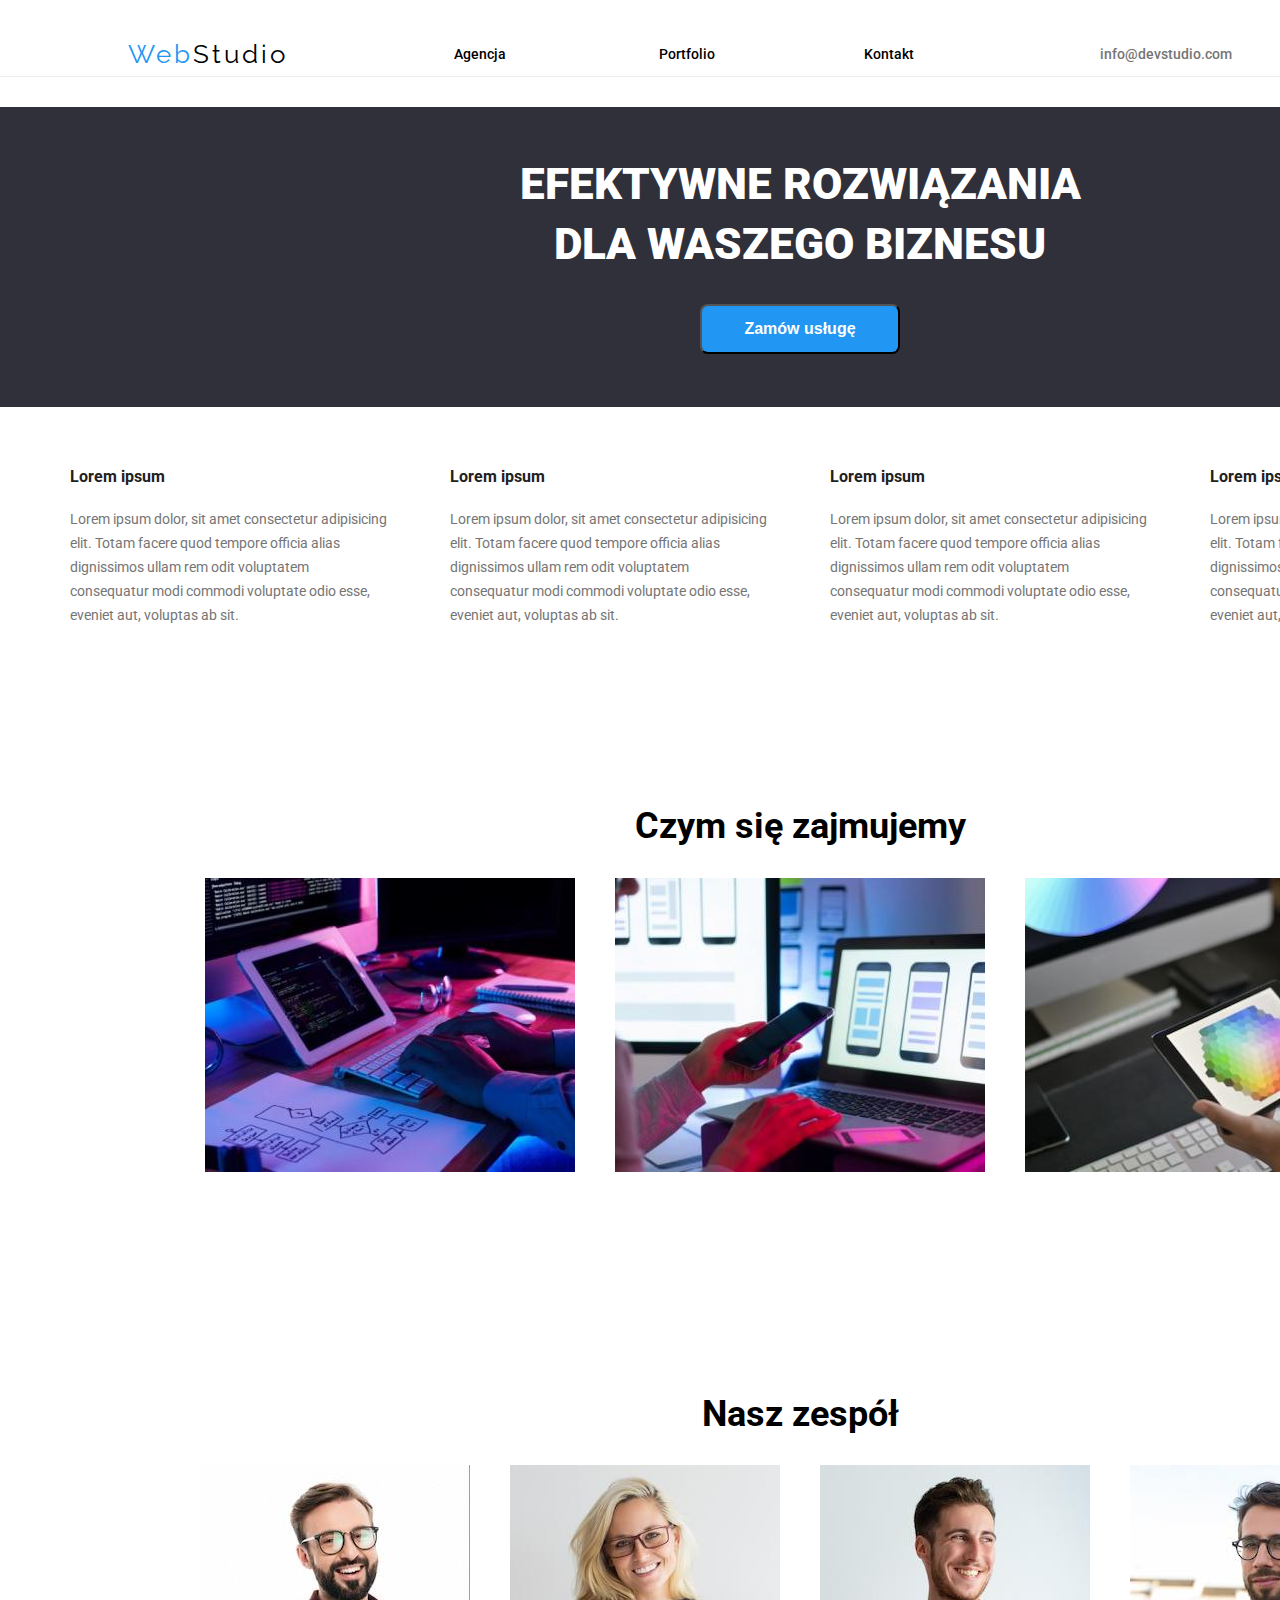
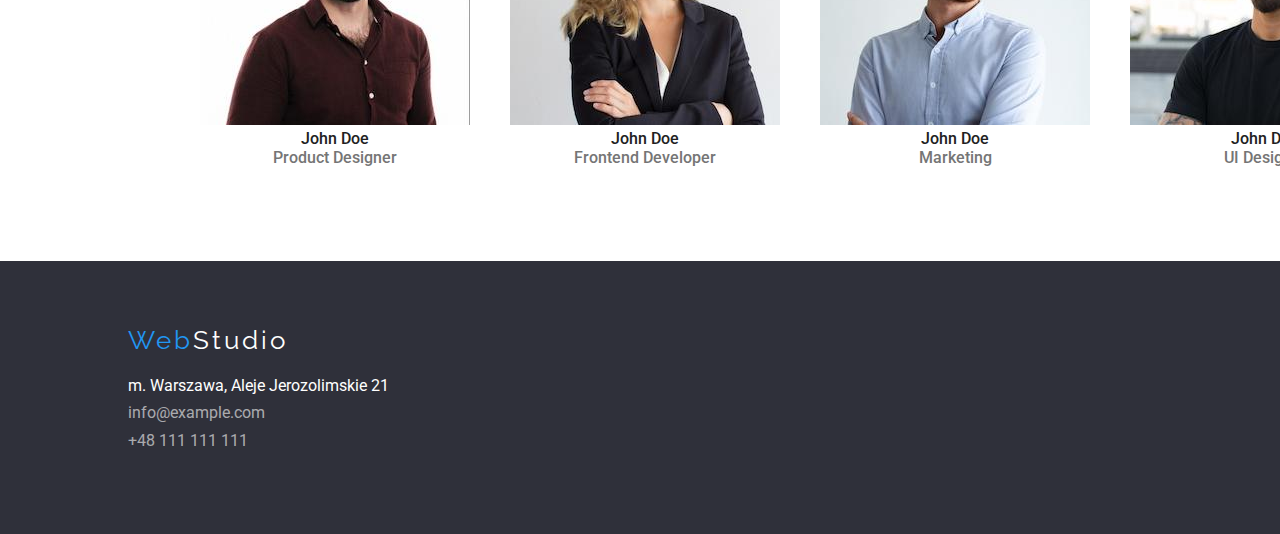
<file: index.html>
<!DOCTYPE html>
<html lang="pl">
  <head>
    <meta charset="UTF-8" />
    <title>WebStudio</title>
    <link rel="preconnect" href="https://fonts.googleapis.com" />
    <link rel="preconnect" href="https://fonts.gstatic.com" crossorigin />
    <link
      href="https://fonts.googleapis.com/css2?family=Raleway:wght@700&family=Roboto:wght@400;500;700;900&display=swap"
      rel="stylesheet"
    />
    <link
      rel="stylesheet"
      href="https://github.com/sindresorhus/modern-normalize/blob/main/modern-normalize.css"
    />

    <link rel="stylesheet" href="css/styles.css" />
  </head>

  <body>
    <header>
      <div class="main-menu container">
        <div class="logo">
          <a href="index.html"><span class="logo-color">Web</span>Studio</a>
        </div>
        <nav>
          <ul class="navigation container">
            <li><a href="agency.html">Agencja</a></li>
            <li><a href="portfolio.html">Portfolio</a></li>
            <li><a href="contact.html">Kontakt</a></li>
          </ul>
        </nav>
        <ul class="contacts container">
          <li>
            <a href="mailto:info@devstudio.com">info@devstudio.com</a>
          </li>
          <li><a href="tel:+48111111111">+48 111 111 111</a></li>
        </ul>
      </div>

      <div class="order-services">
        <h1>EFEKTYWNE ROZWIĄZANIA DLA WASZEGO BIZNESU</h1>
        <button type="button">Zamów usługę</button>
      </div>
    </header>

    <main>
      <article class="container">
        <section>
          <h3>Lorem ipsum</h3>
          <p>
            Lorem ipsum dolor, sit amet consectetur adipisicing elit. Totam
            facere quod tempore officia alias dignissimos ullam rem odit
            voluptatem consequatur modi commodi voluptate odio esse, eveniet
            aut, voluptas ab sit.
          </p>
        </section>

        <section>
          <h3>Lorem ipsum</h3>
          <p>
            Lorem ipsum dolor, sit amet consectetur adipisicing elit. Totam
            facere quod tempore officia alias dignissimos ullam rem odit
            voluptatem consequatur modi commodi voluptate odio esse, eveniet
            aut, voluptas ab sit.
          </p>
        </section>

        <section>
          <h3>Lorem ipsum</h3>
          <p>
            Lorem ipsum dolor, sit amet consectetur adipisicing elit. Totam
            facere quod tempore officia alias dignissimos ullam rem odit
            voluptatem consequatur modi commodi voluptate odio esse, eveniet
            aut, voluptas ab sit.
          </p>
        </section>

        <section>
          <h3>Lorem ipsum</h3>
          <p>
            Lorem ipsum dolor, sit amet consectetur adipisicing elit. Totam
            facere quod tempore officia alias dignissimos ullam rem odit
            voluptatem consequatur modi commodi voluptate odio esse, eveniet
            aut, voluptas ab sit.
          </p>
        </section>
      </article>

      <section class="our-work">
        <h2 class="our-work-title">Czym się zajmujemy</h2>
        <div class="our-work-images">
          <figure>
            <img
              class="work-1"
              src="images/work-1.jpg"
              alt="Programista wpisuje kod"
              width="370"
              height="294"
            />
          </figure>
          <figure>
            <img
              class="work-2"
              src="images/work-2.jpg"
              alt="Webmaster sprawdza wygląd strony na smartphonie"
              width="370"
              height="294"
            />
          </figure>
          <figure>
            <img
              class="work-3"
              src="images/work-3.jpg"
              alt="Pracownik IT dobiera paletę kolorów do strony www"
              width="370"
              height="294"
            />
          </figure>
        </div>
      </section>

      <section class="our-team">
        <h2 class="our-team-title">Nasz zespół</h2>
        <div class="our-team-images">
          <figure>
            <img
              class="our-team-picture"
              src="images/employee-1.jpg"
              alt="John Doe - Product Designer"
              width="270"
              height="260"
            />
            <figcaption>
              John Doe
              <a href="#">Product Designer</a>
            </figcaption>
          </figure>

          <figure>
            <img
              class="our-team-picture"
              src="images/employee-2.jpg"
              alt="John Doe - Frontend Developer"
              width="270"
              height="260"
            />
            <figcaption>
              John Doe
              <a href="#">Frontend Developer</a>
            </figcaption>
          </figure>

          <figure>
            <img
              class="our-team-picture"
              src="images/employee-3.jpg"
              alt="John Doe - Marketing"
              width="270"
              height="260"
            />
            <figcaption>
              John Doe
              <a href="#">Marketing</a>
            </figcaption>
          </figure>

          <figure>
            <img
              class="our-team-picture"
              src="images/employee-4.jpg"
              alt="John Doe - UI Designer"
              width="270"
              height="260"
            />
            <figcaption>
              John Doe
              <a href="#">UI Designer</a>
            </figcaption>
          </figure>
        </div>
      </section>
    </main>

    <footer>
      <div class="logo">
        <a href="index.html"><span class="logo-color">Web</span>Studio</a>
      </div>
      <address class="container">
        <ul class="container-contact">
          <li>m. Warszawa, Aleje Jerozolimskie 21</li>
          <li><a href="mailto:info@example.com">info@example.com</a></li>
          <li><a href="tel:+48111111111">+48 111 111 111</a></li>
        </ul>
      </address>
    </footer>
  </body>
</html>
</file>
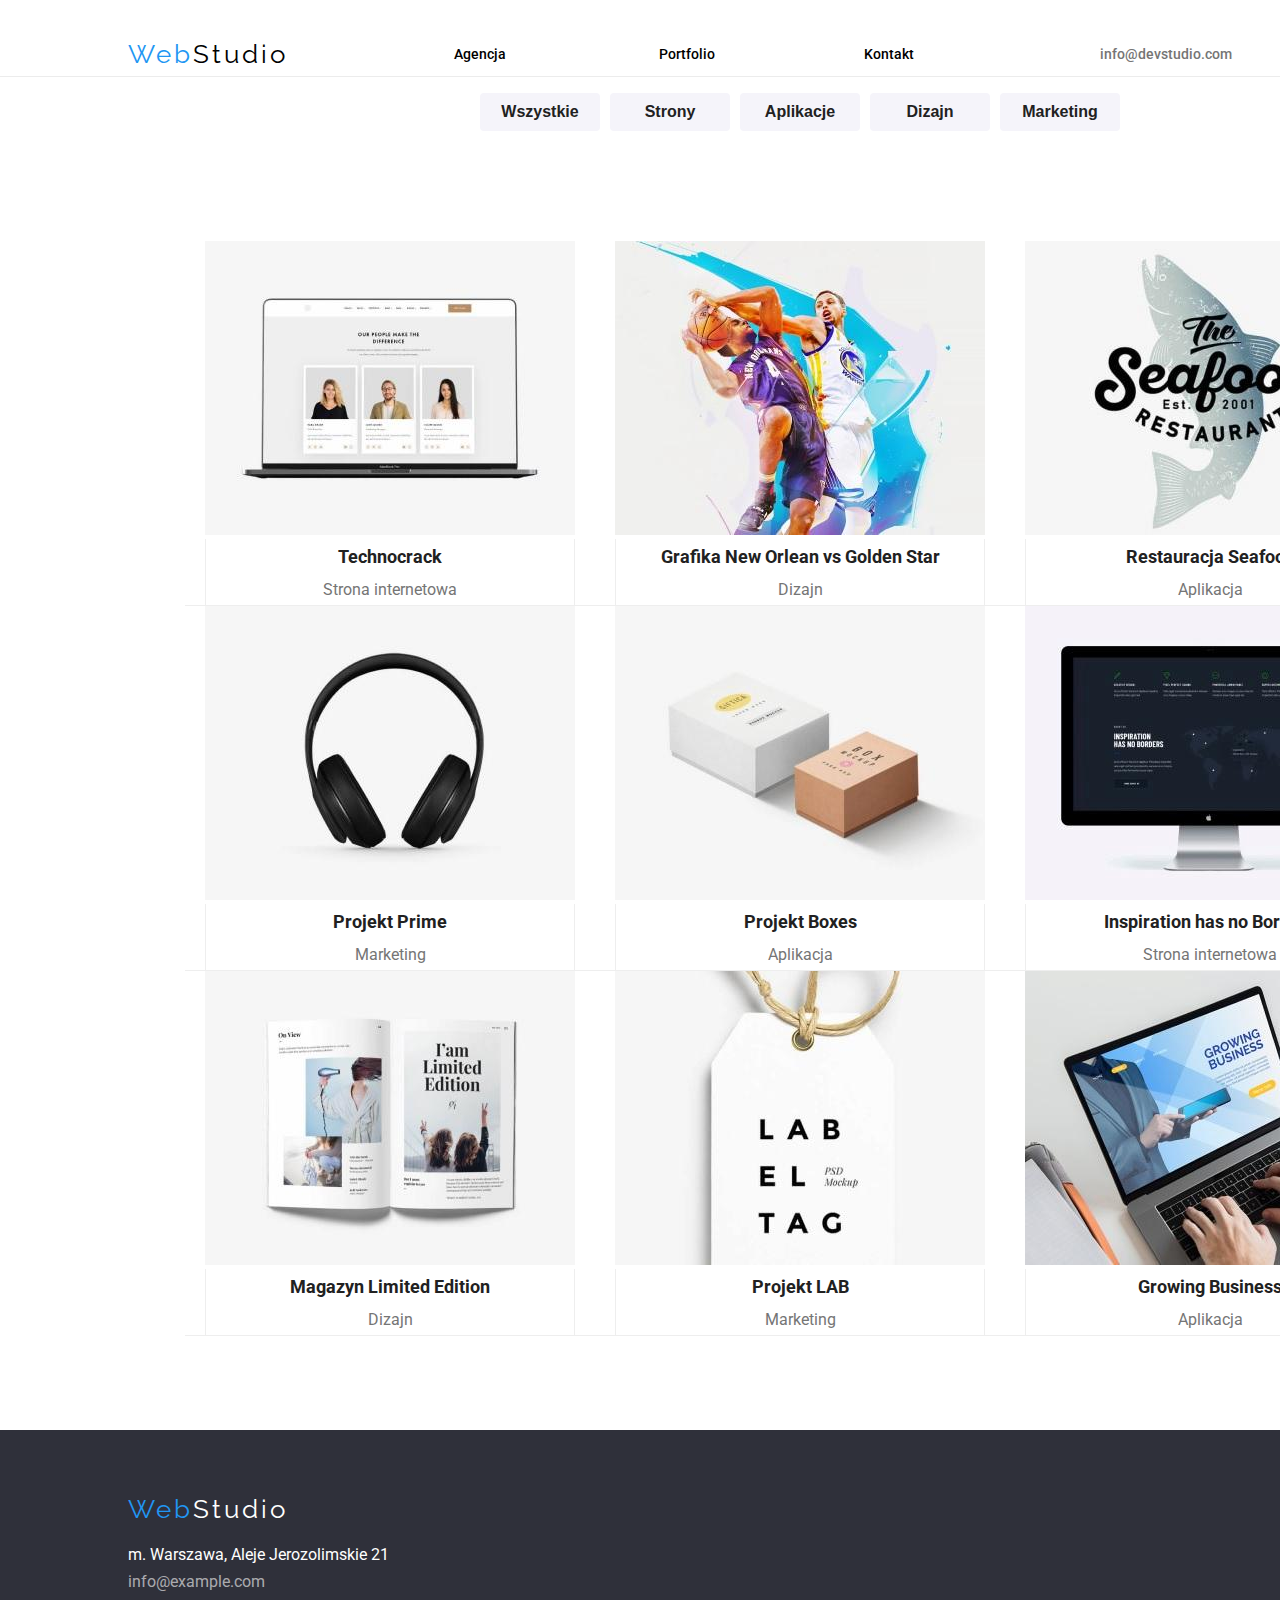
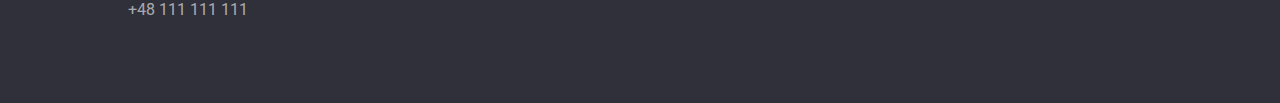
<file: portfolio.html>
<!DOCTYPE html>
<html lang="en">
  <head>
    <meta charset="UTF-8" />
    <meta http-equiv="X-UA-Compatible" content="IE=edge" />
    <meta name="viewport" content="width=device-width, initial-scale=1.0" />
    <link rel="preconnect" href="https://fonts.googleapis.com" />
    <link rel="preconnect" href="https://fonts.gstatic.com" crossorigin />
    <link
      href="https://fonts.googleapis.com/css2?family=Raleway:wght@700&family=Roboto:wght@400;500;700;900&display=swap"
      rel="stylesheet"
    />
    <link
      rel="stylesheet"
      href="https://github.com/sindresorhus/modern-normalize/blob/main/modern-normalize.css"
    />
    <link rel="stylesheet" href="css/styles.css" />
    <title>Studio</title>
  </head>
  <body>
    <header>
      <div class="main-menu container">
        <div class="logo">
          <a href="index.html"><span class="logo-color">Web</span>Studio</a>
        </div>
        <nav>
          <ul class="navigation container">
            <li><a href="agency.html">Agencja</a></li>
            <li><a href="portfolio.html">Portfolio</a></li>
            <li><a href="contact.html">Kontakt</a></li>
          </ul>
        </nav>
        <ul class="contacts container">
          <li>
            <a href="mailto:info@devstudio.com">info@devstudio.com</a>
          </li>
          <li><a href="tel:+48111111111">+48 111 111 111</a></li>
        </ul>
      </div>

      <div class="portfolio-menu">
        <ul class="portfolio-menu-buttons">
          <li><button type="button">Wszystkie</button></li>
          <li><button type="button">Strony</button></li>
          <li><button type="button">Aplikacje</button></li>
          <li><button type="button">Dizajn</button></li>
          <li><button type="button">Marketing</button></li>
        </ul>
      </div>
    </header>
    <main>
      <section class="tiles">
        <figure>
          <img
            src="images/site-1.jpg"
            alt="Strona internetowa na białym tle"
            width="370"
            height="294"
          />
          <figcaption>
            Technocrack
            <a href="#">Strona internetowa</a>
          </figcaption>
        </figure>

        <figure>
          <img
            src="images/design-1.jpg"
            alt="Akcja graczy koszykówki"
            width="370"
            height="294"
          />
          <figcaption>
            Grafika New Orlean vs Golden Star
            <a href="#">Dizajn</a>
          </figcaption>
        </figure>

        <figure>
          <img
            src="images/application-1.jpg"
            alt="Logo restauracji Seafood"
            width="370"
            height="294"
          />
          <figcaption>
            Restauracja Seafood
            <a href="#">Aplikacja</a>
          </figcaption>
        </figure>

        <figure>
          <img
            src="images/marketing-1.jpg"
            alt="Zdjęcie słuchawek nausznych"
            width="370"
            height="294"
          />
          <figcaption>
            Projekt Prime
            <a href="">Marketing</a>
          </figcaption>
        </figure>

        <figure>
          <img
            src="images/application-2.jpg"
            alt="Wizerunek dwóch kartonów"
            width="370"
            height="294"
          />
          <figcaption>
            Projekt Boxes
            <a href="#">Aplikacja</a>
          </figcaption>
        </figure>

        <figure>
          <img
            src="images/site-2.jpg"
            alt="Ekran z obrazem mapy świata"
            width="370"
            height="294"
          />
          <figcaption>
            Inspiration has no Borders
            <a href="#">Strona internetowa</a>
          </figcaption>
        </figure>

        <figure>
          <img
            src="images/design-2.jpg"
            alt="Książka o fryzjerstwie"
            width="370"
            height="294"
          />
          <figcaption>
            Magazyn Limited Edition
            <a href="#">Dizajn</a>
          </figcaption>
        </figure>

        <figure>
          <img
            src="images/marketing-2.jpg"
            alt="Zawieszka LAB EL TAG"
            width="370"
            height="294"
          />
          <figcaption>
            Projekt LAB
            <a href="#">Marketing</a>
          </figcaption>
        </figure>

        <figure>
          <img
            src="images/application-3.jpg"
            alt="Osoba obsługująca laptopa"
            width="370"
            height="294"
          />
          <figcaption>
            Growing Business
            <a href="#">Aplikacja</a>
          </figcaption>
        </figure>
      </section>
    </main>
    <footer>
      <div class="logo">
        <a href="index.html"><span class="logo-color">Web</span>Studio</a>
      </div>
      <address class="container">
        <ul class="container-contact">
          <li>m. Warszawa, Aleje Jerozolimskie 21</li>
          <li><a href="mailto:info@example.com">info@example.com</a></li>
          <li><a href="tel:+48111111111">+48 111 111 111</a></li>
        </ul>
      </address>
    </footer>
  </body>
</html>
</file>
<file: css/styles.css>
/* Reguły dotyczące strony głównej */
/* konfiguraccja elementów */
body {
  display: flex;
  flex-direction: column;
  font-family: "Roboto", sans-serif;
  width: 1600px;
  padding: 0px;
  margin: 0px;
  color: #000000;
  /*height: 2349px;*/
}

ul {
  padding: 0px;
}

a {
  color: inherit;
  text-decoration: none;
  font-style: normal;
}

.main-menu {
  border-bottom: 1px solid #ececec;
}

.logo {
  font-family: "Raleway", sans-serif;
  font-size: 26px;
  letter-spacing: 3px;
  line-height: 1.1738;
  text-decoration: none;
}

.logo-color,
address ul li a:hover,
nav ul li a:hover,
.container li a:hover,
figcaption a:hover {
  color: #2196f3;
}

address ul li a:focus,
nav ul li a:focus,
.container li a:focus,
figcaption a:focus {
  color: #ff0000;
}

.container {
  display: flex;
  justify-content: space-between;
  align-items: center;
}

nav .container {
  padding-left: 18%;
  justify-content: space-evenly;
}

.order-services {
  height: 300px;
  background-color: #2f303a;
  text-align: center;
  color: #ffffff;
}

.order-services h1 {
  font-weight: 900;
  font-size: 44px;
  line-height: 1.3636;
  padding-top: 3%;
  padding-left: 30%;
  padding-right: 30%;
}

.order-services button {
  cursor: pointer;
  background-color: #2196f3;
  width: 200px;
  height: 50px;
  color: #ffffff;
  border-radius: 8px;
  font-weight: 700;
  font-size: 16px;
  line-height: 1.875;
  text-align: center;
}

nav .navigation,
ul.contacts {
  font-weight: 500;
  font-size: 14px;
  line-height: 1.1721;
}

ul.contacts {
  color: #757575;
}

article.container section {
  padding: 0px 2%;
  font-size: 14px;
  line-height: 1.714;
}

article.container section h3 {
  color: #212121;
}

article.container section p {
  color: #757575;
}

.our-work {
  flex-direction: column;
}

.our-work-images figure,
.our-team-images figure,
.tiles figure {
  margin: 0px;
  padding: 0px 20px;
}

h2 {
  font-size: 36px;
  line-height: 1.1719;
}

.our-work-title {
  display: flex;
  flex-direction: column;
  align-items: center;
  justify-content: center;
  flex-wrap: nowrap;
}

.our-work-images {
  display: flex;
  flex-direction: row;
  justify-content: center;
  align-content: center;
  flex-wrap: nowrap;
}

.our-team {
  display: flex;
  flex-direction: column;
}

.our-team-title {
  display: flex;
  justify-content: center;
  align-content: center;
}

.our-team-images {
  display: flex;
  flex-direction: row;
  justify-content: center;
  align-content: center;
}

figcaption {
  font-size: 16px;
  font-weight: 500;
  color: #212121;
  text-align: center;
}

figcaption a {
  display: block;
  color: #757575;
  text-decoration: none;
}

footer {
  display: block;
  background-color: #2f303a;
  color: #ffffff;
  padding-top: 4%;
  padding-bottom: 4%;
}

address ul li {
  list-style: none;
  font-style: normal;
  line-height: 1.714;
}

.main-menu,
footer {
  padding-left: 8%;
}

.main-menu {
  padding-top: 2%;
}

.container-contact li a {
  text-decoration: none;
  color: rgba(255, 255, 255, 60%);
}

nav .container > li,
.container > li {
  flex-direction: row;
  justify-content: space-between;
  width: 250px;
  list-style: none;
}

article.container {
  justify-content: space-evenly;
  width: fit-content;
  align-content: center;
  padding: 40px;
}

/* portfolio site */

.portfolio-menu-buttons {
  display: flex;
  flex-direction: row;
  justify-content: center;
  padding: auto;
}

.portfolio-menu-buttons li {
  padding: 0px 5px;
}

.portfolio-menu button {
  /* position: absolute;
  left: 510px;
  top: 174px;*/
  width: 120px;
  height: 38px;
  font-size: 16px;
  font-weight: 600;
  line-height: 1.625;
  border-radius: 4px;
  background-color: #f5f4fa;
  color: #212121;
  border: none;
}

.portfolio-menu button:hover {
  border: solid 4px #2196f3;
  border-radius: 4px;
}

.portfolio-menu button:active {
  background-color: #2196f3;
  color: #ffffff;
}

.portfolio-menu ul {
  list-style: none;
}

section {
  padding: 94px 0px;
}

.tiles {
  display: flex;
  flex-direction: row;
  max-width: 1600px;
  flex-wrap: wrap;
  justify-content: center;
}

.tiles figure {
  border-bottom: 1px solid #eeeeee;
}

.tiles figcaption {
  max-width: 370px;
  border-left: 1px solid #eeeeee;
  border-right: 1px solid #eeeeee;
}

.tiles figcaption {
  font-weight: 700;
  font-size: 18px;
  line-height: 2;
}

.tiles a {
  font-weight: 400;
  font-size: 16px;
  line-height: 1.875;
  font-style: normal;
  color: #757575;
}
</file>
